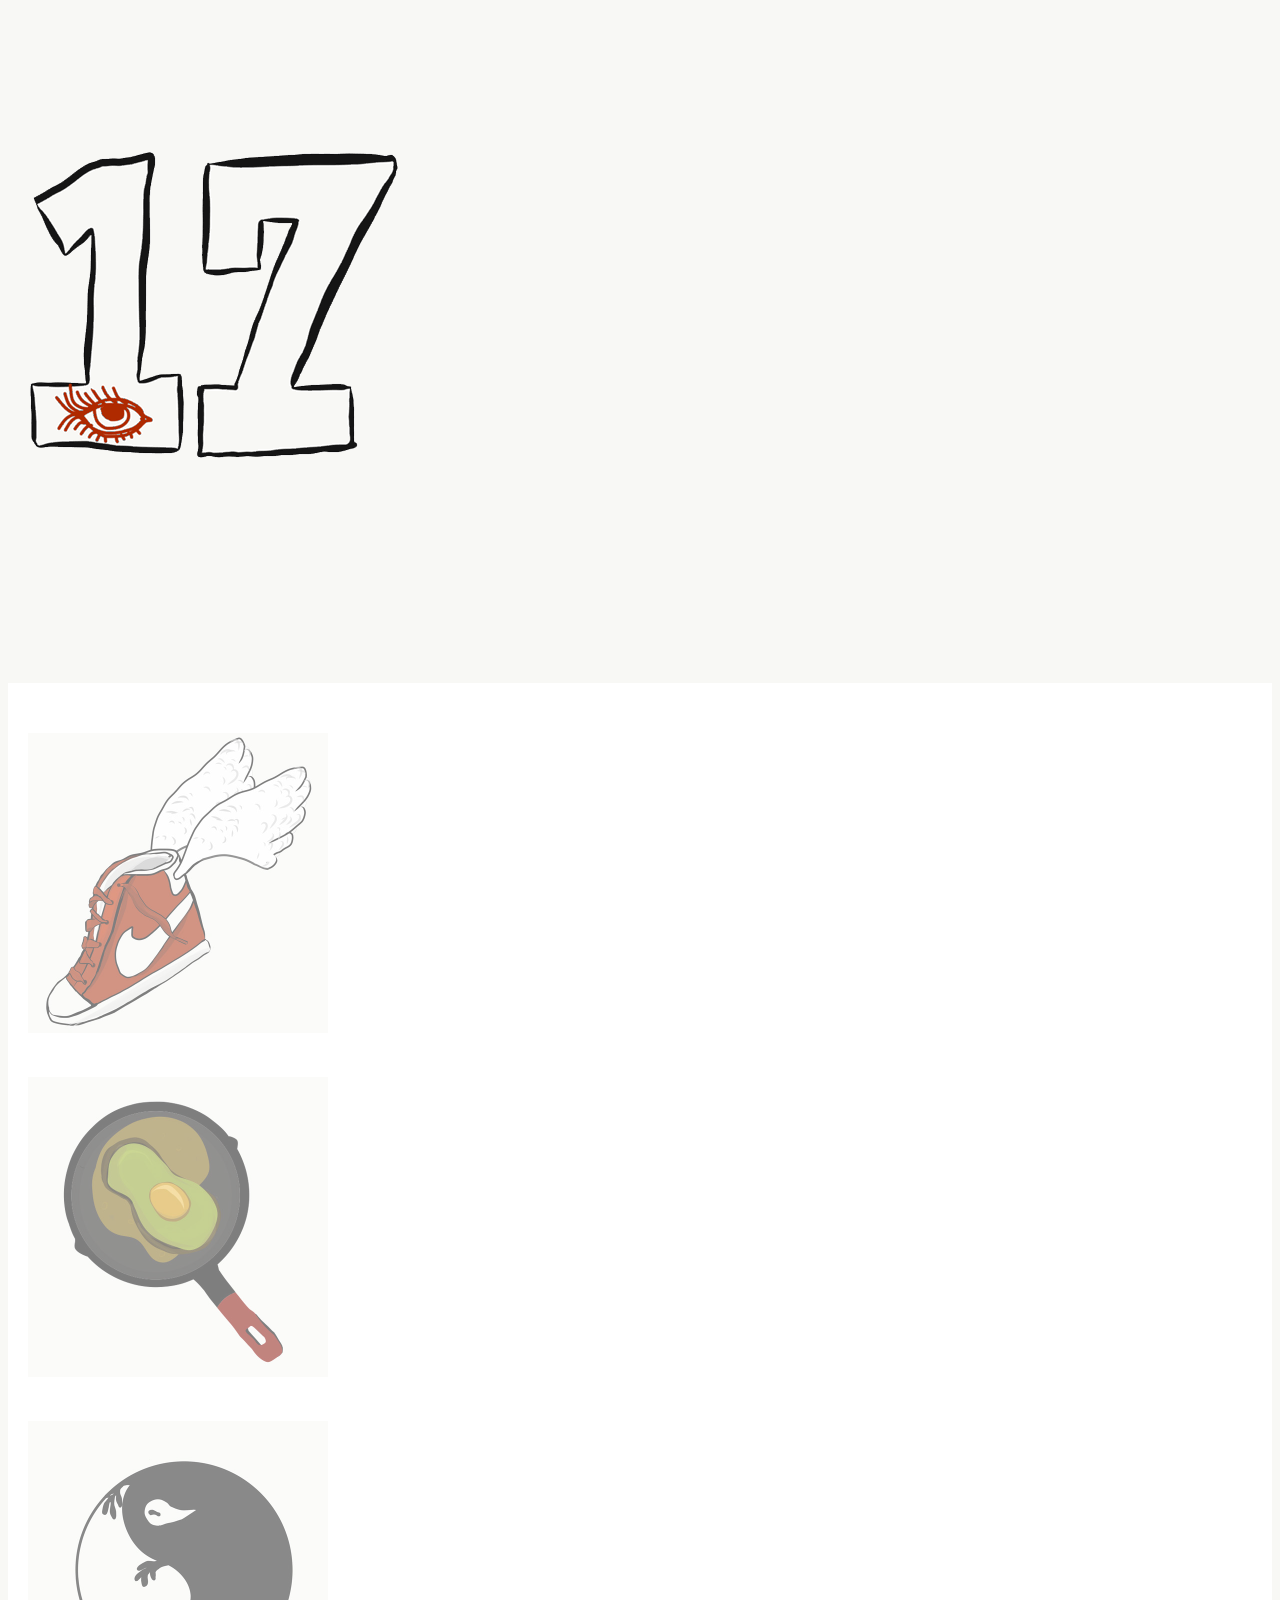
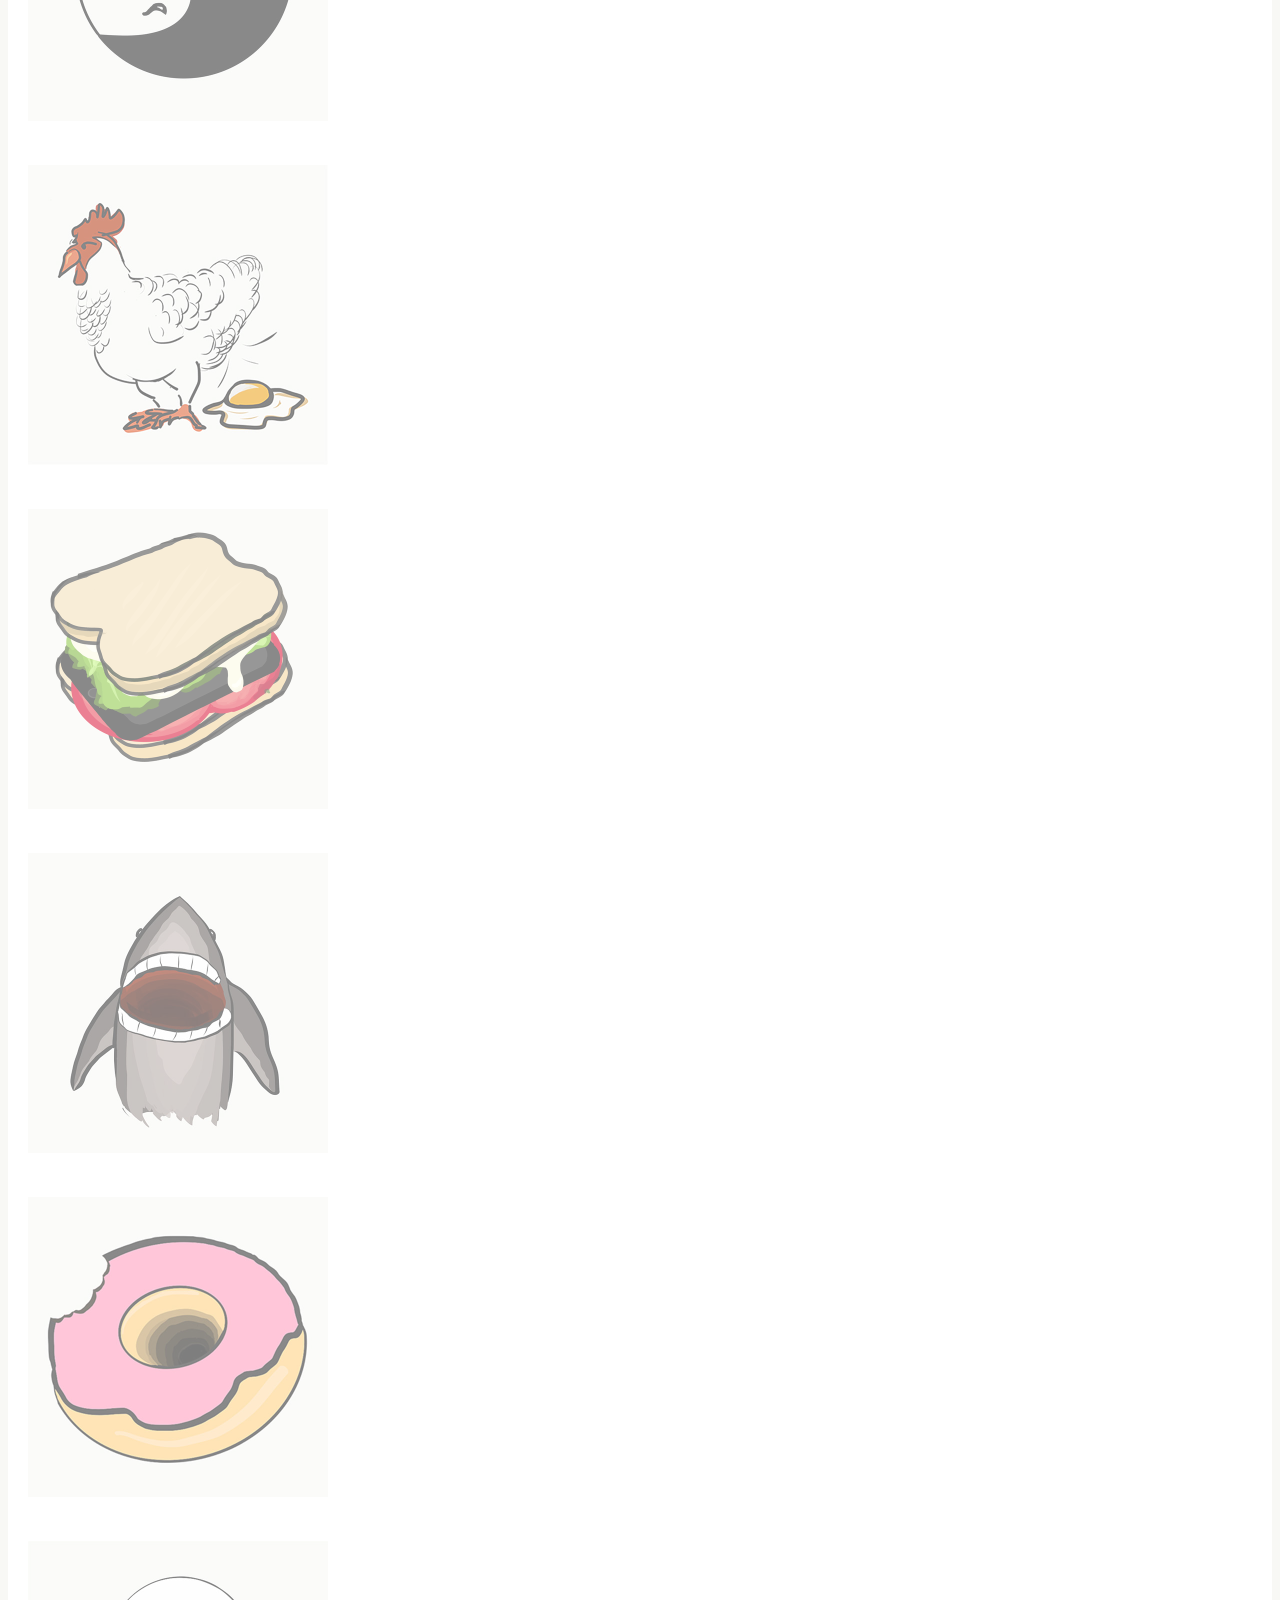
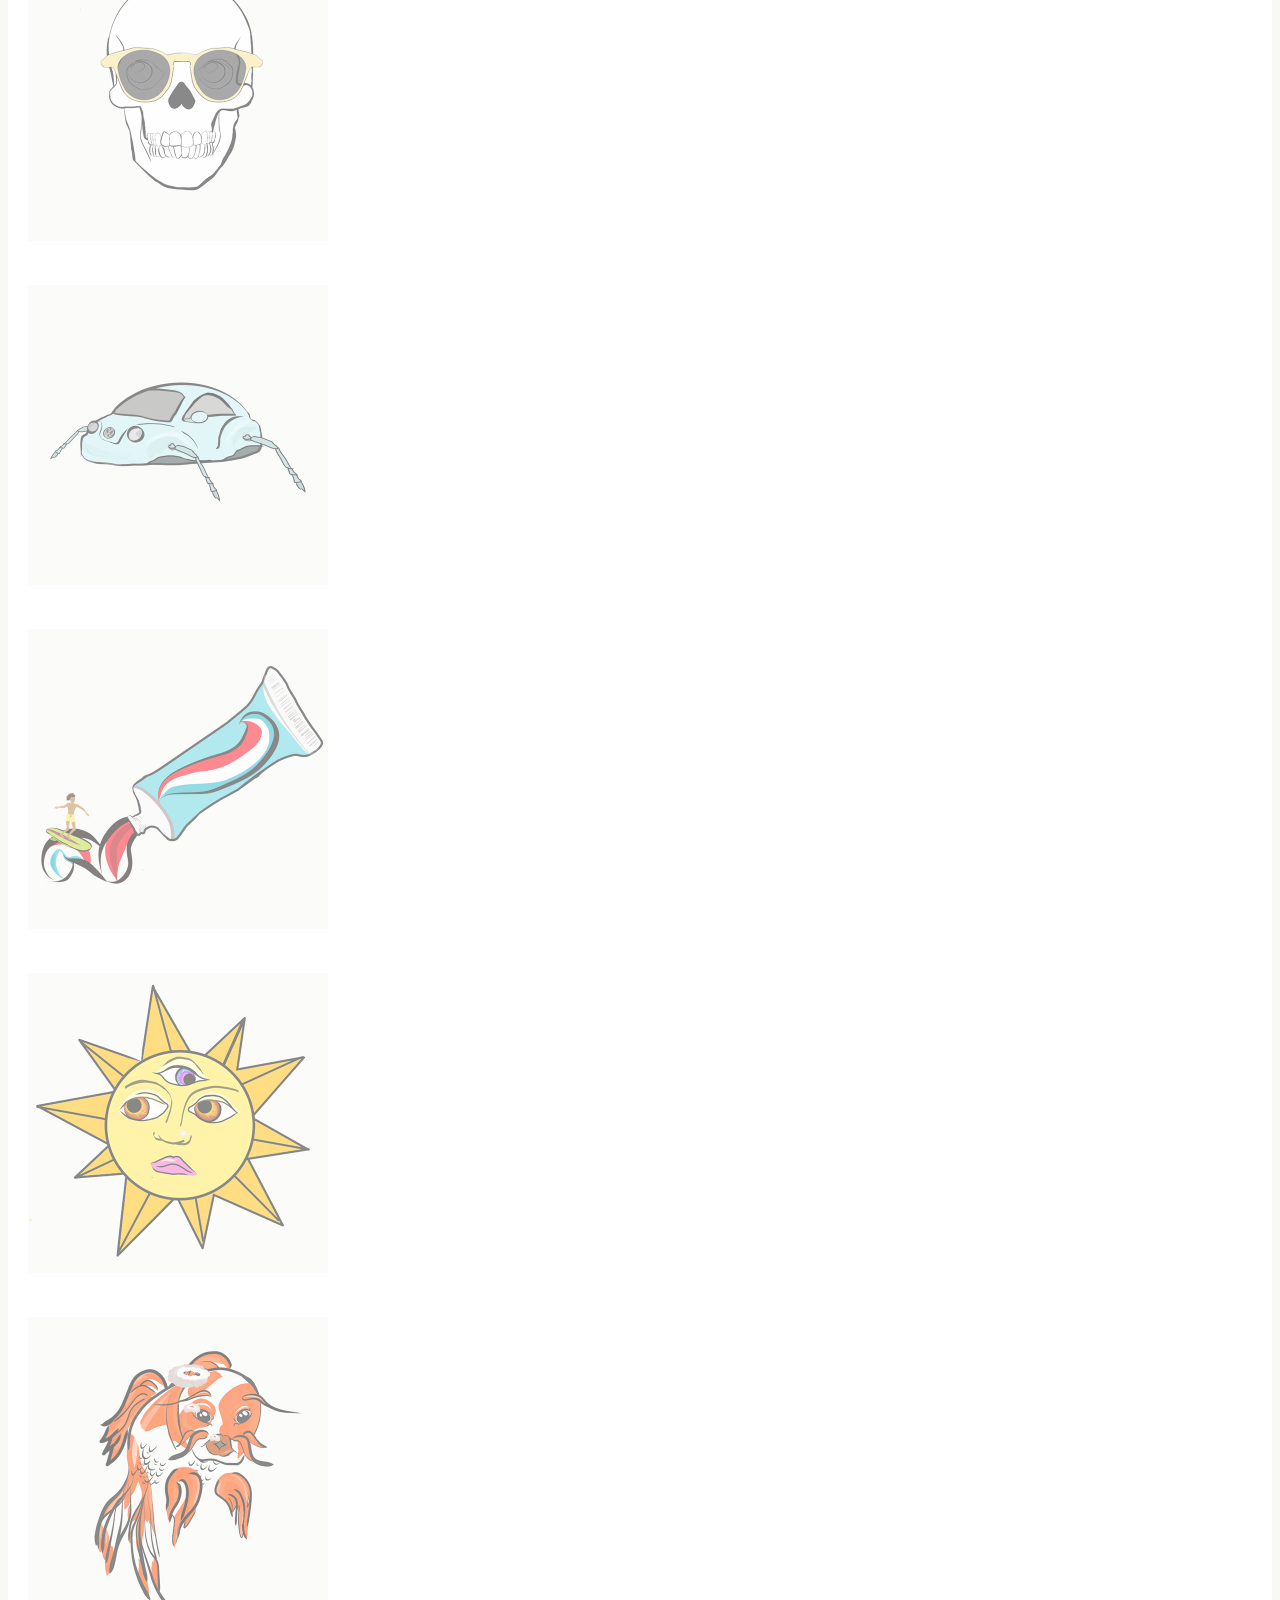
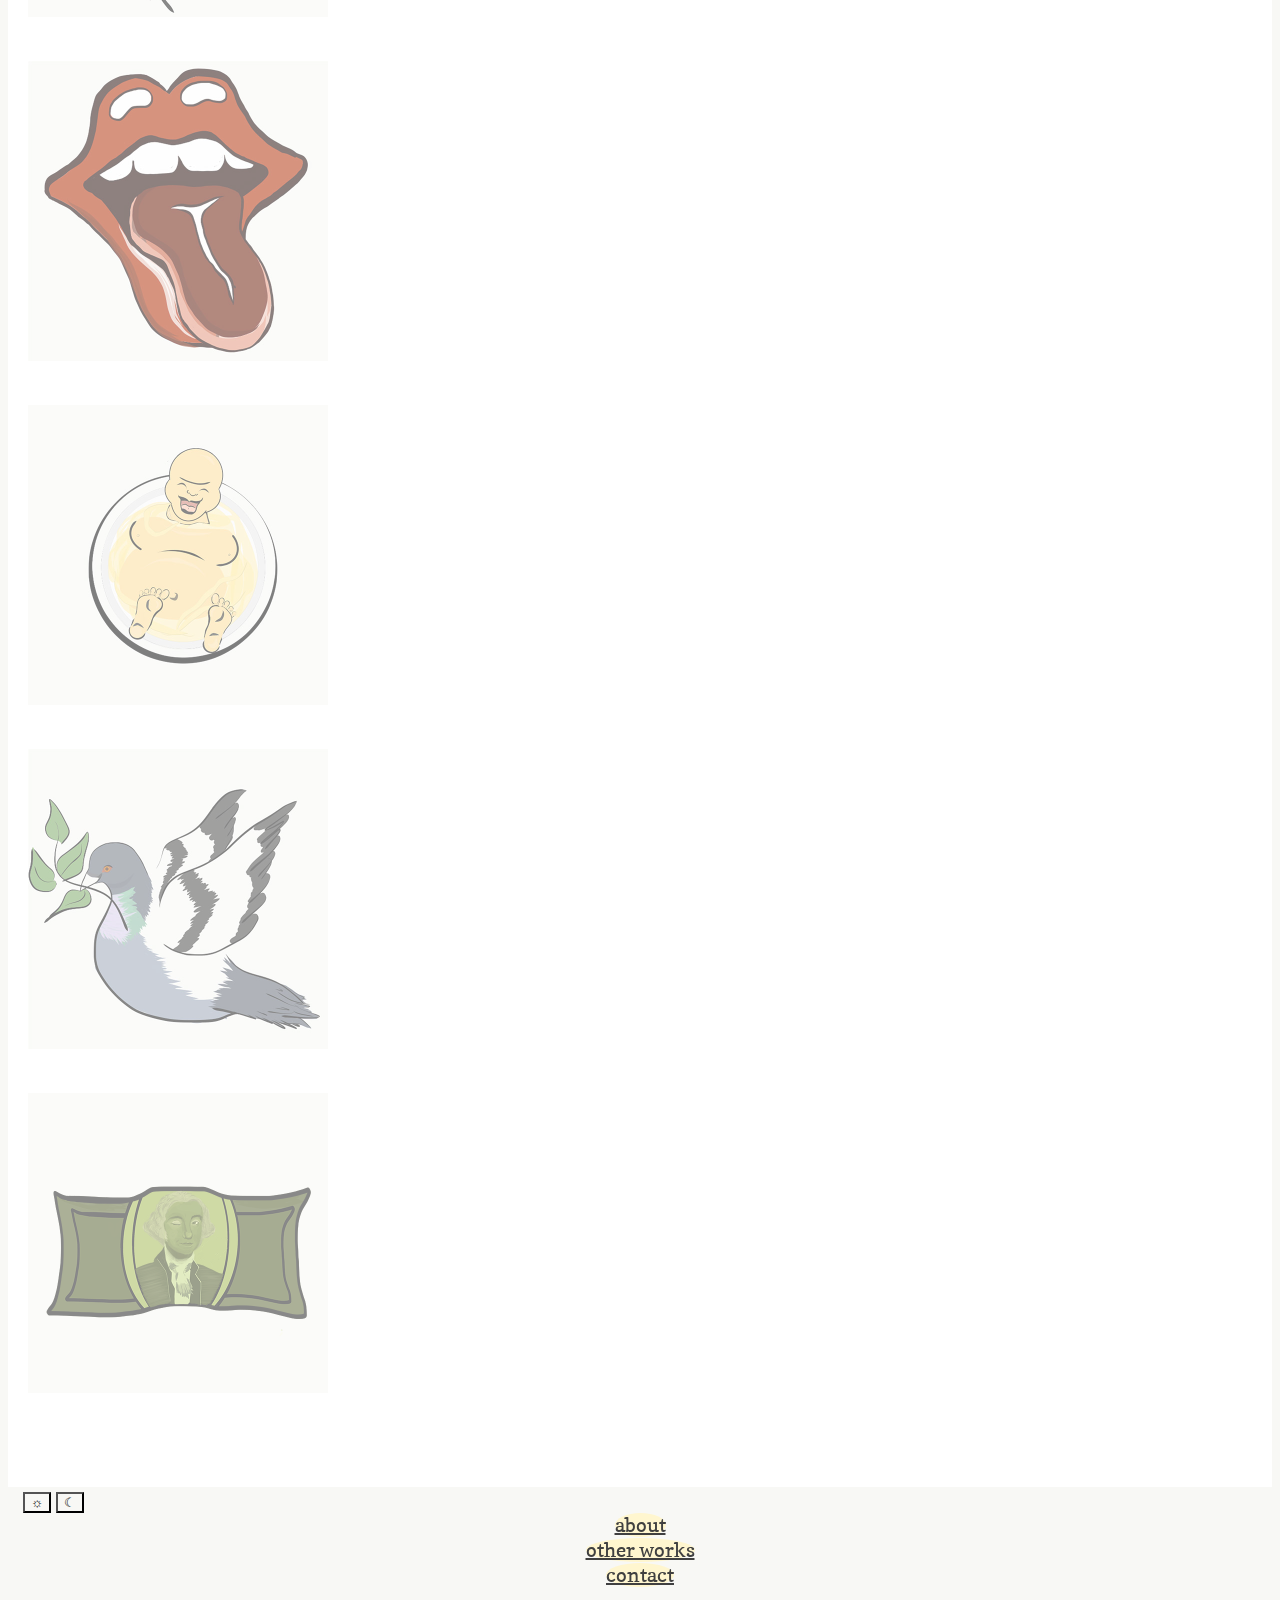
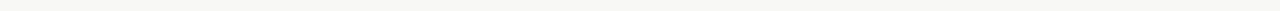
<file: index.html>
<!DOCTYPE html>
<html>

	<head>
		<title> 17 </title>
      <link rel="shortcut icon" href="media/lemon1.ico" />
		<!-- LINK TO STYLE SHEETS -->
		<link rel="stylesheet" type="text/css" href="style/style.css">
		<!-- LINK TO FONT -->
		<link href="https://fonts.googleapis.com/css?family=Copse" rel="stylesheet">
		<link href="https://fonts.googleapis.com/css?family=Lora:700" rel="stylesheet">
		<!-- LINK TO BOOTSTRAP -->
		<link rel="stylesheet" href="https://maxcdn.bootstrapcdn.com/bootstrap/4.0.0-beta.2/css/bootstrap.min.css" integrity="sha384-PsH8R72JQ3SOdhVi3uxftmaW6Vc51MKb0q5P2rRUpPvrszuE4W1povHYgTpBfshb" crossorigin="anonymous">
		<!-- LINK TO JAVA -->
		<script src="scripts/script.js" type="text/javascript"></script>
		<!-- META TAGS -->
		<meta charset="utf-8">
  		<meta name="viewport" content="width=device-width, initial-scale=1, shrink-to-fit=no">
	</head>

	<body>
		<!-- HEADER -->
		<div id="header" class="container">
			<!-- divs to center using Bootstrap -->
			<div class="row justify-content-md-center">
				<div class="col-sm"></div>	
				<div class="col">
					<img id="gif" src="media/17.gif">
               <br>
               <p id="subtitle">a graphic diary</p>
				</div>
				<div class="col-sm"></div>
			</div>
         <div id="scroll">
            <img id="scrollicon" src="images/scroll.png">
         </div>
		 </div>

		<!--GRID-->
   		<div id="grid" class="container-fluid">

   	    	<!-- ROW 1 -->
   	    	<div class="row justify-content-md-center">

   	    		<div class="grid_4" class="col-lg-1 col-md-1 col-sm-1 col-1">
                   <img class="photos" src="images/nikes.jpg" onclick="nikes()">
                </div>
   	    		
   	    		 <div class="grid_4" class="col-lg-1 col-md-1 col-sm-1 col-1">
   	    		    <img class="photos" src="images/avo.jpg" onclick="avocado()">
   	    		 </div>

   	    		 <div class="grid_4" class="col-lg-1 col-md-1 col-sm-1 col-1">
                   <img class="photos" src="images/yinyang.jpg" onclick="yinyang()">
                </div>
                             
               <div class="grid_4" class="col-lg-1 col-md-1 col-sm-1 col-1">
                   <img class="photos" src="images/chicken.jpg" onclick="chicken()">
               </div>
  	    	
            </div>
   	    		

               <!-- ROW 2 -->
            <div class="row justify-content-md-center">

               <div class="grid_4" class="col-lg-1 col-md-1 col-sm-1 col-1">
                   <img class="photos" src="images/ipad.png" onclick="ipad()">
               </div>
   	    		
   	    		 <div class="grid_4" class="col-lg-1 col-md-1 col-sm-1 col-1">
   	    		    <img class="photos" src="images/shark.jpg" onclick="shark()">
   	    		 </div>

                <div class="grid_4" class="col-lg-1 col-md-1 col-sm-1 col-1"> 
                  <img class="photos" src="images/donut.jpg" onclick="donut()">
                </div>

   	    		 <div class="grid_4" class="col-lg-1 col-md-1 col-sm-1 col-1"> 
   	    	    	<img class="photos" src="images/skull.jpg" onclick="skull()">
   	    		 </div>

            </div>

            <!-- ROW 3 -->
            <div class="row justify-content-md-center">

                <div class="grid_4" class="col-lg-1 col-md-1 col-sm-1 col-1"> 
                  <img class="photos" src="images/beetle.jpg" onclick="beetle()">
                </div>

                <div class="grid_4" class="col-lg-1 col-md-1 col-sm-1 col-1"> 
                  <img class="photos" src="images/aquafresh.jpg" onclick="aquafresh()">
                </div>

                <div class="grid_4" class="col-lg-1 col-md-1 col-sm-1 col-1"> 
                  <img class="photos" src="images/sun.jpg" onclick="sun()">
                </div>

   	    		 <div class="grid_4" class="col-lg-1 col-md-1 col-sm-1 col-1"> 
   	    	    	<img class="photos" src="images/koi.jpg" onclick="koi()">
   	    		 </div>

   	    	 </div>

   	    	 <!-- ROW 4 -->
  	    	    <div class="row justify-content-md-center">

   	    		<div class="grid_4" class="col-lg-1 col-md-1 col-sm-1 col-1">
   	    		    <img class="photos" src="images/tongue.jpg" onclick="tongue()">
   	    		</div>
   	    		
   	    		 <div class="grid_4" class="col-lg-1 col-md-1 col-sm-1 col-1">
   	    		    <img class="photos" src="images/sumo.jpg" onclick="sumo()">
   	    		 </div>

   	    		 <div class="grid_4" class="col-lg-1 col-md-1 col-sm-1 col-1"> 
   	    	    	<img class="photos" src="images/dove.jpg" onclick="dove()">
   	    		 </div>

                <div class="grid_4" class="col-lg-1 col-md-1 col-sm-1 col-1"> 
                  <img class="photos" src="images/dollarbill.png" onclick="dollar()">
                </div>


   	    	 </div>
      </div>




   	<!-- INDIVIDUAL OVERLAYS -->
           <!-- Nikes -->
      <div id="nikes" class="container-fluid" onclick="noNikes()">
         <div class="row justify-content-md-center">
            <div class="grid_4" class="col-lg-1 col-md-1 col-sm-1 col-1">
               <h1 class="number">1</h1>
            </div>
            <div class="grid_4" class="col-auto">
               <img class="bigpic" src="images/nikes.jpg">
               <p class="caption">nike floaters</p>
            </div>
         </div>
      </div>

         <!-- Avocado -->
      <div id="avocado" class="container-fluid" onclick="noAvocado()">
         <div class="row justify-content-md-center">
            <div class="grid_4" class="col-lg-1 col-md-1 col-sm-1 col-1">
               <h1 class="number">2</h1>
            </div>
            <div class="grid_4" class="col-auto">
               <img class="bigpic" src="images/avo.jpg">
               <p class="caption">green egg/avocado</p>
            </div>
         </div>
      </div>

      <!-- Yin Yang -->
      <div id="yinyang" class="container-fluid" onclick="noYinyang()">
         <div class="row justify-content-md-center">
            <div class="grid_4" class="col-lg-1 col-md-1 col-sm-1 col-1">
               <h1 class="number">3</h1>
            </div>
            <div class="grid_4" class="col-auto">
               <img class="bigpic" src="images/yinyang.jpg">
               <p class="caption"> yin v. yang</p>
            </div>
         </div>
      </div>


   		<!-- Chicken -->
   	<div id="chicken" class="container-fluid" onclick="noChicken()">
   		<div class="row justify-content-md-center">

   			<div class="grid_4" class="col-lg-1 col-md-1 col-sm-1 col-1">
   				<h1 class="number">4</h1>
   			</div>

   			<div class="grid_4" class="col-auto">
   				<img class="bigpic" src="images/chicken.jpg">
   				<p class="caption"> chicken & an egg</p>
   			</div>
   		</div>
   	</div>

      <!-- ipad -->
      <div id="ipad" class="container-fluid" onclick="noIpad()">
         <div class="row justify-content-md-center">
            <div class="grid_4" class="col-lg-1 col-md-1 col-sm-1 col-1">
               <h1 class="number">5</h1>
            </div>
            <div class="grid_4" class="col-auto">
               <img class="bigpic" src="images/ipad.png">
               <p class="caption">part of a balanced diet</p>
            </div>
         </div>
      </div>

      <!-- Diamond -->
<!--       <div id="diamond" class="container-fluid" onclick="noDiamond()">
         <div class="row justify-content-md-center">
            <div class="grid_4" class="col-lg-1 col-md-1 col-sm-1 col-1">
               <h1 class="number">5</h1>
            </div>
            <div class="grid_4" class="col-auto">
               <img class="bigpic" src="images/diamond.jpg">
               <p class="caption">all dat glitters</p>
            </div>
         </div>
      </div> -->

      <!-- Shark -->
      <div id="shark" class="container-fluid" onclick="noShark()">
         <div class="row justify-content-md-center">
            <div class="grid_4" class="col-lg-1 col-md-1 col-sm-1 col-1">
               <h1 class="number">6</h1>
            </div>
            <div class="grid_4" class="col-auto">
               <img class="bigpic" src="images/shark.jpg">
               <p class="caption">jaws (& teeth & gums) </p>
            </div>
         </div>
      </div>      

   		<!-- Donut -->
   	<div id="donut" class="container-fluid" onclick="noDonut()">
   		<div class="row justify-content-md-center">
   			<div class="grid_4" class="col-lg-1 col-md-1 col-sm-1 col-1">
   				<h1 class="number">7</h1>
   			</div>
   			<div class="grid_4" class="col-auto">
   				<img class="bigpic" src="images/donut.jpg">
   				<p class="caption">a real donut hole</p>
   			</div>
   		</div>
   	</div>

      <!-- Skull -->
      <div id="skull" class="container-fluid" onclick="noSkull()">
         <div class="row justify-content-md-center">
            <div class="grid_4" class="col-lg-1 col-md-1 col-sm-1 col-1">
               <h1 class="number">8</h1>
            </div>
            <div class="grid_4" class="col-auto">
               <img class="bigpic" src="images/skull.jpg">
               <p class="caption">bored ass bones</p>
            </div>
         </div>
      </div>      

      <!-- Beetle -->
      <div id="beetle" class="container-fluid" onclick="noBeetle()">
         <div class="row justify-content-md-center">
            <div class="grid_4" class="col-lg-1 col-md-1 col-sm-1 col-1">
               <h1 class="number">9</h1>
            </div>
            <div class="grid_4" class="col-auto">
               <img class="bigpic" src="images/beetle.jpg">
               <p class="caption">a bug</p>
            </div>
         </div>
      </div>

       <!-- Aquafresh -->
      <div id="aquafresh" class="container-fluid" onclick="noAquafresh()">
         <div class="row justify-content-md-center">
            <div class="grid_4" class="col-lg-1 col-md-1 col-sm-1 col-1">
               <h1 class="number">10</h1>
            </div>
            <div class="grid_4" class="col-auto">
               <img class="bigpic" src="images/aquafresh.jpg">
               <p class="caption">spit surfin'</p>
            </div>
         </div>
      </div>

		<!-- Sun -->
   	<div id="sun" class="container-fluid" onclick="noSun()">
   		<div class="row justify-content-md-center">
   			<div class="grid_4" class="col-lg-1 col-md-1 col-sm-1 col-1">
   				<h1 class="number">11</h1>
   			</div>
   			<div class="grid_4" class="col-auto">
   				<img class="bigpic" src="images/sun.jpg">
   				<p class="caption">sunny disposition</p>
   			</div>
   		</div>
   	</div>

      <!-- Koi -->
      <div id="koi" class="container-fluid" onclick="noKoi()">
         <div class="row justify-content-md-center">
            <div class="grid_4" class="col-lg-1 col-md-1 col-sm-1 col-1">
               <h1 class="number">12</h1>
            </div>
            <div class="grid_4" class="col-auto">
               <img class="bigpic" src="images/koi.jpg">
               <p class="caption">blowin o's</p>
            </div>
         </div>
      </div>

      <!-- Tongue -->
      <div id="tongue" class="container-fluid" onclick="noTongue()">
         <div class="row justify-content-md-center">
            <div class="grid_4" class="col-lg-1 col-md-1 col-sm-1 col-1">
               <h1 class="number">13</h1>
            </div>
            <div class="grid_4" class="col-auto">
               <img class="bigpic" src="images/tongue.jpg">
               <p class="caption">the rolling t-bones</p>
            </div>
         </div>
      </div>

      <!-- Sumo -->
      <div id="sumo" class="container-fluid" onclick="noSumo()">
         <div class="row justify-content-md-center">
            <div class="grid_4" class="col-lg-1 col-md-1 col-sm-1 col-1">
               <h1 class="number">14</h1>
            </div>
            <div class="grid_4" class="col-auto">
               <img class="bigpic" src="images/sumo.jpg">
               <p class="caption">cup o sumo</p>
            </div>
         </div>
      </div>

      <!-- Dove -->
      <div id="dove" class="container-fluid" onclick="noDove()">
         <div class="row justify-content-md-center">
            <div class="grid_4" class="col-lg-1 col-md-1 col-sm-1 col-1">
               <h1 class="number">15</h1>
            </div>
            <div class="grid_4" class="col-auto">
               <img class="bigpic" src="images/dove.jpg">
               <p class="caption">pigeons ain't nothin but grey doves</p>
            </div>
         </div>
      </div>

      <!-- Dollar -->
      <div id="dollar" class="container-fluid" onclick="noDollar()">
         <div class="row justify-content-md-center">
            <div class="grid_4" class="col-lg-1 col-md-1 col-sm-1 col-1">
               <h1 class="number">16</h1>
            </div>
            <div class="grid_4" class="col-auto">
               <img class="bigpic" src="images/dollarbill.png">
               <p class="caption">less hard cash</p>
            </div>
         </div>
      </div>

<!-- -----end of individual overlays------- -->

<footer>
   <div id="togglebackground">
      <button id="button1" type="button" class="btn btn-default" onclick="changeBackgroundBack()">☼</button>
      <button id="button2" type="button" class="btn btn-default" onclick="changeBackground()">☾</button>
   </div>
   <div id="footer" class="container">
      <div class="row justify-content-sm-center">
         <div class="col-sm col-md-1">
            <a href="about.html" id="about">about</a>
         </div>
         <div class="col-sm col-md-3">
            <a id="other" href="other.html">other works</a>
         </div>
         <div class="col-sm col-md-1">
            <a id="contact" href="contact.html">contact</a>
         </div>
      </div>
   </div>


</footer>


	</body>
   <!-- SCRIPTS -->
	<script src="https://code.jquery.com/jquery-3.2.1.slim.min.js" integrity="sha384-KJ3o2DKtIkvYIK3UENzmM7KCkRr/rE9/Qpg6aAZGJwFDMVNA/GpGFF93hXpG5KkN" crossorigin="anonymous"></script>
	<script src="https://cdnjs.cloudflare.com/ajax/libs/popper.js/1.12.3/umd/popper.min.js" integrity="		sha384-vFJXuSJphROIrBnz7yo7oB41mKfc8JzQZiCq4NCceLEaO4IHwicKwpJf9c9IpFgh" crossorigin="anonymous"></script>
	<script src="https://maxcdn.bootstrapcdn.com/bootstrap/4.0.0-beta.2/js/bootstrap.min.js" integrity="sha384-alpBpkh1PFOepccYVYDB4do5UnbKysX5WZXm3XxPqe5iKTfUKjNkCk9SaVuEZflJ" crossorigin="anonymous"></script>

</html>
</file>
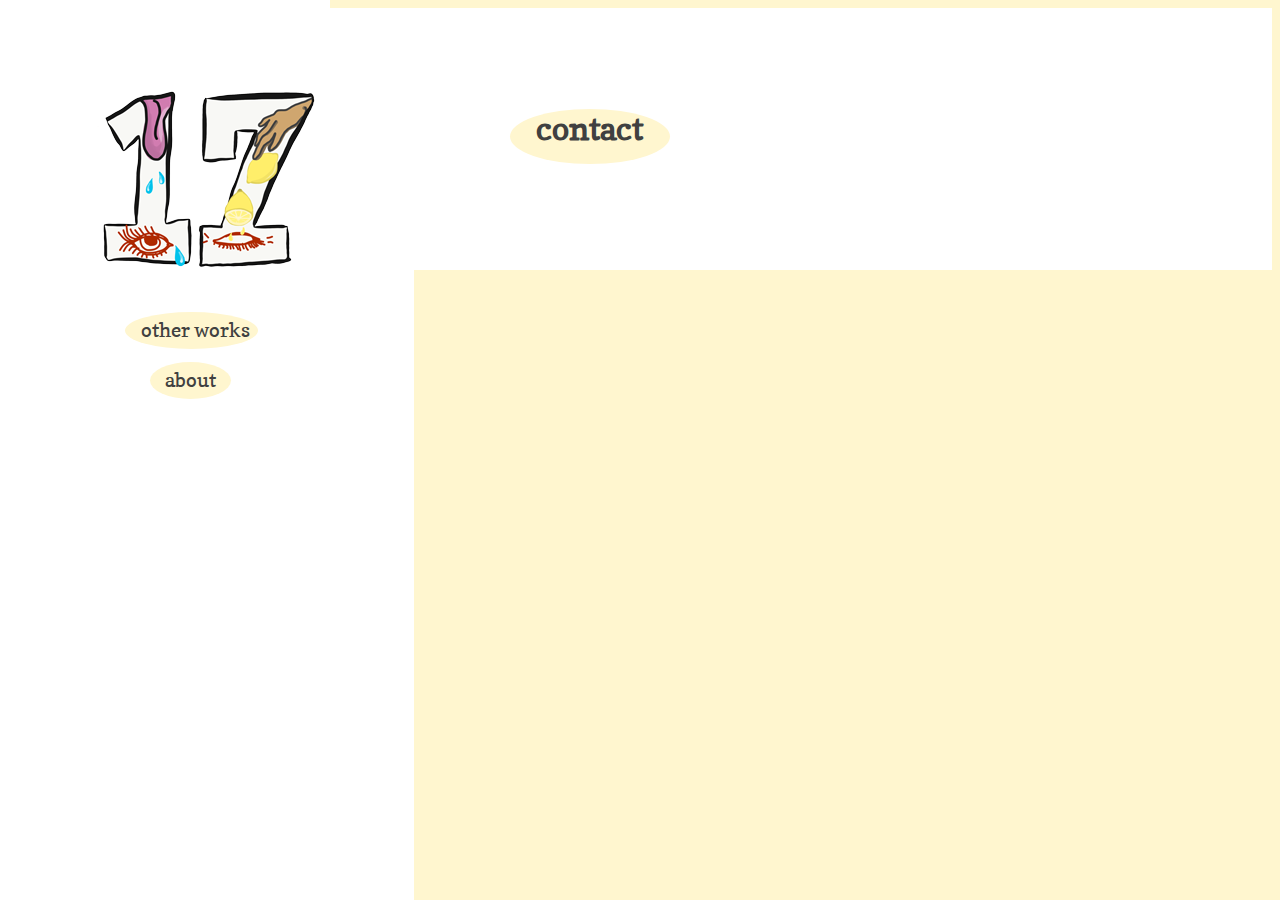
<file: contact.html>
<!DOCTYPE html>
<html>

	<head>
		<title>Contact</title>
		<link rel="shortcut icon" href="media/lemon1.ico" />
		<!-- LINK TO STYLE -->
		<link rel="stylesheet" type="text/css" href="style/style2.css">
		<!-- LINK TO FONT -->
		<link href="https://fonts.googleapis.com/css?family=Copse" rel="stylesheet">
		<link href="https://fonts.googleapis.com/css?family=Lora:700" rel="stylesheet">
		<!-- LINK TO BOOTSTRAP -->
		<link rel="stylesheet" href="https://maxcdn.bootstrapcdn.com/bootstrap/4.0.0-beta.2/css/bootstrap.min.css" integrity="sha384-PsH8R72JQ3SOdhVi3uxftmaW6Vc51MKb0q5P2rRUpPvrszuE4W1povHYgTpBfshb" crossorigin="anonymous">
		<!-- LINK TO JAVA -->
		<script src="scripts/script2.js" type="text/javascript"></script>
		<script src="https://code.jquery.com/jquery-3.2.1.slim.min.js" integrity="sha384-KJ3o2DKtIkvYIK3UENzmM7KCkRr/rE9/Qpg6aAZGJwFDMVNA/GpGFF93hXpG5KkN" crossorigin="anonymous"></script>
		<script src="https://cdnjs.cloudflare.com/ajax/libs/popper.js/1.12.3/umd/popper.min.js" integrity="		sha384-vFJXuSJphROIrBnz7yo7oB41mKfc8JzQZiCq4NCceLEaO4IHwicKwpJf9c9IpFgh" crossorigin="anonymous"></script>
		<script src="https://maxcdn.bootstrapcdn.com/bootstrap/4.0.0-beta.2/js/bootstrap.min.js" integrity="sha384-alpBpkh1PFOepccYVYDB4do5UnbKysX5WZXm3XxPqe5iKTfUKjNkCk9SaVuEZflJ" crossorigin="anonymous"></script>
		<!-- META TAGS -->
		<meta charset="utf-8">
  		<meta name="viewport" content="width=device-width, initial-scale=1, shrink-to-fit=no">
	</head>

	<body>
	<div class="container-fluid" class="row">
		<!-- Header -->
		<div class="sidenav" class="col-3 col-sm-auto">
			<div id="header" class="col-sm-auto">
				<a href="index.html">
					<img id="logo" src="images/17logo.png" col="b">
					<img id="logo2" src="media/17.gif" col="g">
				</a>
			<div>
					<a id="other" href="other.html">other works</a>
					<a id="aboutlink" href="about.html">about</a>
				</div>
			</div>
		</div>

		<!-- About -->
		<div class="main" class="col-9 col-sm-auto">
			<div id="body" class="col-sm-auto">
				<h1 id="contactheader">contact</h1>
			</div>
			<div id="body" class="col-sm-auto">
			<script type="text/javascript" src="https://form.jotform.com/jsform/73458503365157"></script>
			</div>
		</div>
	</div>
	</body>

</html>
</file>
<file: style/style.css>
body{
    font-family: arial;
    color: #333333;
    background-color: #f8f8f5;
    box-sizing: border-box;

}

/*HEADER*/
#header {
    min-height: 675px; 
    z-index: 0;
}

#gif {
    z-index: -1;
    position: fixed;
    margin-left: -50px;
}

#subtitle {
    text-align: center;
    z-index: -2;
    position: fixed;
    font-family: 'Copse', serif;
    font-style: italic;
    font-size: 2.5em; 
    color: #404040;
    width: auto;
    margin-left: 45px;
    margin-top: 450px;
    padding-top: 20px;
    opacity: 0;
    -webkit-animation:fadein 1s linear 1 normal forwards;
    animation-delay: 4s;
 }



#scroll {
    text-align: center;
    z-index: -2;
    position: fixed;
    width: 100px;
    height: auto;
    margin-top: 450px;
    right: 0;
    margin-right: 20%;
    padding-left: 30px;
    opacity: 0;
    -webkit-animation:fadein 2s linear 1 normal forwards;
    animation-delay: 5s;
}

#scrollicon {
    width: 150px;
    height: auto;
    opacity: 0.7;
    -webkit-animation:fadeout 2s linear 1 normal forwards;
    animation-delay: 9s;
}

/*Animation*/
@-webkit-keyframes fadein{
from{
   opacity: 0;
}
to{
    opacity: 0.7;
}
}

@-webkit-keyframes fadeout{
from{
   opacity: 0.7;
}
to{
    opacity: 0;
}
}


/*GRID*/
#grid {
    padding-top: 10px;
    background-color: white;
    padding-bottom: 90px;
}

.container_12 {
    background: white;
    color: white;
    text-align: center;
    font-size: 30px;
    line-height: 250px;
    height: 100%;
}

.container2 {
    position: relative;
    text-align: center;
}

.photos {
    padding-top: 40px;
    padding-left: 20px;
    padding-right: 20px;
    width: 300px;
    opacity: 0.5;
    z-index: 1;
}

/*HOVER*/

.photos:hover {
    cursor: pointer;
    opacity: 1;
}


/*.day {
    padding-top: 25px;
    opacity: 0.7;
    z-index: 2;
    font-family: 'Lora', serif;
    font-size: 10em;
    color: black;
    position: absolute;
    top: 50%;
    left: 50%;
    transform: translate(-50%, -50%);
}*/

/*Individual Overlays*/

#avocado, #chicken, #donut, #sun, #diamond, #shark, #koi, #tongue, #sumo, #dove, #skull, #ipad, #yinyang, #dollar, #nikes, #aquafresh, #beetle {
    position: fixed;
    display: none;
    width: 100%;
    height: 100%;
    top: 0;
    left: 0;
    right: 0;
    bottom: 0;
    background-color: rgba(0,0,0,0.3);
    z-index: 3;
}

/*OVERLAY*/
.bigpic {
    width: 100%;
    height: auto;
    padding-top: 50px;
    margin-left: auto;
    margin-right: auto;
}

.number {
    font-family: 'Lora', serif;
    font-size: 5em;
    color: white;
    padding-top: 50px;
    padding-right: 50px;
}

.caption {
    font-family: 'Lora', serif;
    font-size: 1em;
    color: white;
    padding-top: 10px;
    text-align: center;
}

#x {
    font-family: 'Lora', serif;
    font-size: 2em; 
    color: white;
    position: relative;
    padding-top: 50px;
    padding-left: 50px;
    cursor: pointer;
}


/*FOOTER*/
#footer {
    text-align: center;
    font-family: 'Copse', serif;
    font-size: 1.25em;
    color: white;
    padding-bottom: 15px;
    background-color: #f8f8f5;
    text-decoration: none;
}

#footer a:hover {
    color: black;
    text-decoration: none;
}

#about {
    color: #404040;
    background-color: #fff6cf;
    text-shadow: 0.2px;
    border-radius: 75%;
    width: 70px;
}

#other {
    text-align: center;
    color: #404040;
    background-color: #fff6cf;
    text-shadow: 0.2px;
    border-radius: 75%;
    width: 70px;
}

.col-md-3 {
    text-align: center;
}

#contact {
    color: #404040;
    background-color: #fff6cf;
    text-shadow: 0.2px;
    border-radius: 75%;
    width: 70px;
}

#togglebackground {
    background-color: #f8f8f5;
    position: sticky;
    left: 0;
    bottom: 0;
    z-index: 2;
    padding-top: 5px;
}

#button1 {
    margin-left: 15px;
}

#button1, #button2 {
    background-color: #f8f8f5;
}


/*MEDIA QUERIES*/
@media screen and (max-width: 540px) {
    .grid_4 {
        margin-left: auto;
        margin-right: auto;
    }

    #gif {
        width: 100%;
        margin-left: auto;
        margin-right: auto;
        margin-top: 50px;
    }

    #subtitle {
        width: 100%;
        margin-left: -10px;
        margin-right: auto;
        margin-top: 400px;
    }

    #grid {
        margin-top: -50px;
    }

    .photos {
        opacity: 1;
    }

    #avocado, #chicken, #donut, #sun, #diamond, #shark, #koi, #tongue, #sumo, #dove, #skull, #ipad, #yinyang, #dollar, #nikes, #aquafresh, #beetle {
    background-color: rgba(0,0,0,0.6);
    }

    .number {
        padding-right: 0px;
    }

    .bigpic {
        padding-top: 0px;
    }

    #scroll, #scrollicon {
        display: none;
    }
}

@media screen and (max-width: 768px) {
    #scroll, #scrollicon {
        display: none;
        .grid_4 {
        margin-left: auto;
        margin-right: auto;
    }

    #gif {
        width: 100%;
        margin-left: auto;
        margin-right: auto;
        margin-top: 50px;
    }

    #subtitle {
        width: 100%;
        margin-left: -10px;
        margin-right: auto;
        margin-top: 400px;
    }

}
</file>
<file: style/style2.css>
body {
	box-sizing: border-box;
	background-color: #fff6cf;
}

* {
	font-family: 'Copse', serif;
}

/*SIDEBAR*/

.sidenav {
    height: 100%; /* Full-height: remove this if you want "auto" height */
    width: 300px;
    position: fixed;
    z-index: 1;
    top: 0;
    left: 0;
    background-color: white;
    overflow-x: hidden;
    padding-top: 20px;
    padding-left: 30px;
}

#header {
	width: 30%;
	height: 100%;
	position: fixed;
	z-index: 1;
	margin-left: auto;
	margin-right: auto;
	margin-top: auto;
	background-color: white;
	border-radius: 1%;
	text-align: center
}

#logo {
	position: fixed;
	float: left;
	left: 0;
	margin-left: 50px;
	width: auto;
	z-index: -99;
	margin-bottom: 0px;
}

#logo2 {
	display: none;
	position: absolute;
	float: left;
	left: 0;
	margin-left: 31px;
	margin-top: -20px;
	width: auto;
	height: 290px;
	width: 290px;
	z-index: 99;

}

.sidenav a {
	text-align: center;
    padding: 6px 8px 6px 16px;
    text-decoration: none;
    font-size: 20px;
    color: #818181;
    display: block;
}

.sidenav a:hover {
    color: #f1f1f1;
    text-decoration: none;
}

#other {
	text-align: center;
	position: absolute;
	left: 0;
	margin-left: 95px;
	margin-top: 280px;
	color: #404040;
    background-color: #fff6cf;
    text-shadow: 0.2px;
    border-radius: 75%;
}

#contact {
	position: absolute;
	left: 0;
	margin-left: 115px;
	margin-top: 330px;
	color: #404040;
    background-color: #fff6cf;
    text-shadow: 0.2px;
    border-radius: 80%;
    padding-left: 15px;
    padding-right: 15px;
}

#aboutlink {
	position: absolute;
	left: 0;
	margin-left: 120px;
	margin-top: 330px;
	color: #404040;
    background-color: #fff6cf;
    text-shadow: 0.2px;
    border-radius: 60%;
    padding-left: 15px;
    padding-right: 15px;
}


#button1 {
    margin-left: 15px;
}

#button1, #button2 {
    background-color: #f8f8f5;
}

/*BODY*/

.main {
    margin-left: 300px;
    padding: 10px 10px;
    height: 100%;
	display: block;
	margin-right: auto;
	background-color: white;
	text-align: center;
	overflow: auto;
}

#body {
	display: inline-block;
	width: 70%;
	margin-left: 100px;
	margin-right: auto;
	margin-top: 70px;
	text-align: left;
}

/*Text*/
h1 {
	text-align: center;
	color: #404040;
    background-color: #fff6cf;
    text-shadow: 0.2px;
    border-radius: 75%;
    width: 145px;
}

#contactheader {
	width: 160px;
	height: 55px;
}

p {
	display: inline-block;
	padding-top: 20px;
	padding-left: 20px;
	text-indent: 5%;
	width: 100%;
	padding-bottom: 20px;
}

video {
	margin-left: 70px;
	margin-right: auto;
	text-align: center;
	height: auto;
}

/*Hover*/

#other:hover, #contact:hover {
	opacity: 0.7;
}


/*Mobile*/
@media screen and (max-width: 540px) {
	.sidenav {
		height: 500px;
		width: auto;
		display: block;
		position: fixed;
	}

	.main {
		width: 100%;
		margin-left: -100px;
		margin-right: 10px;
		margin-top: 220px;
		height: 100%;
		display: block;

	}

	#other {
		width: 175px;
		margin-top: 200px;
	}

	#contact {
		margin-top: 250px;
	}

	#body {
		background-color: white;
		z-index: 3;
		width: 300px;
	}

	#logo {
		width: 200px;
		height: auto;
	}

	video {
		width: 200px;
	}
}
</file>
